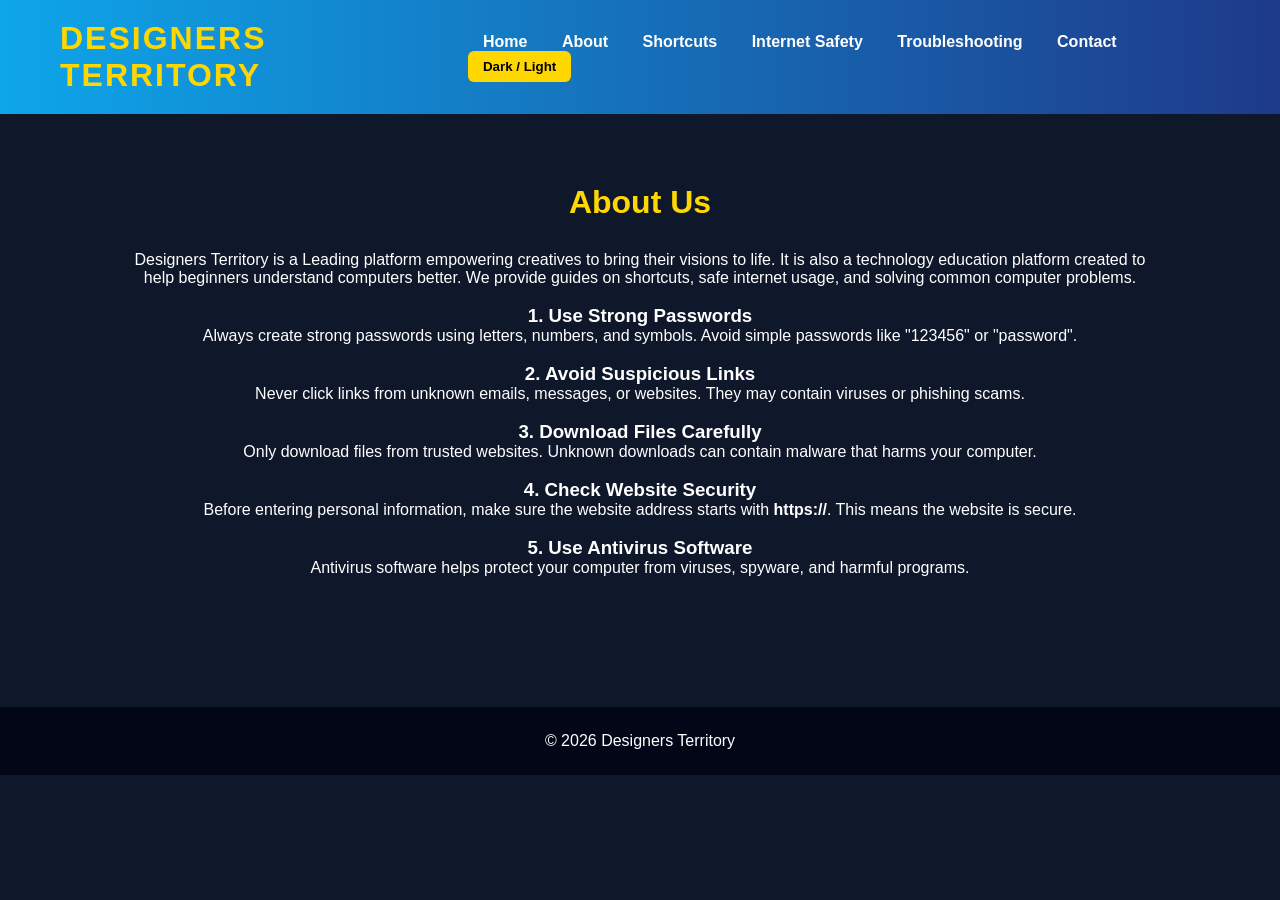
<file: about.html>
<!DOCTYPE html>
<html>

<head>

<title>About | Designers Territory</title>

<link rel="stylesheet" href="style.css">

</head>

<body>

<header>

<h1>DESIGNERS TERRITORY</h1>

<nav>

<a href="index.html">Home</a>
<a href="about.html">About</a>
<a href="shortcuts.html">Shortcuts</a>
<a href="internet-safety.html">Internet Safety</a>
<a href="troubleshooting.html">Troubleshooting</a>
<a href="contact.html">Contact</a>

<button class="toggle-btn" onclick="toggleMode()">Dark / Light</button>

</nav>

</header>


<section class="section">

<h2>About Us</h2>

<p>

Designers Territory is a Leading platform empowering creatives to bring their visions to life. It is also a technology education platform created
to help beginners understand computers better. We provide
guides on shortcuts, safe internet usage, and solving common
computer problems.

</p>

<br>

<h3>1. Use Strong Passwords</h3>

<p>
Always create strong passwords using letters, numbers, and symbols.
Avoid simple passwords like "123456" or "password".
</p>

<br>

<h3>2. Avoid Suspicious Links</h3>

<p>
Never click links from unknown emails, messages, or websites.
They may contain viruses or phishing scams.
</p>

<br>

<h3>3. Download Files Carefully</h3>

<p>
Only download files from trusted websites. Unknown downloads
can contain malware that harms your computer.
</p>

<br>

<h3>4. Check Website Security</h3>

<p>
Before entering personal information, make sure the website
address starts with <b>https://</b>. This means the website is secure.
</p>

<br>

<h3>5. Use Antivirus Software</h3>

<p>
Antivirus software helps protect your computer from viruses,
spyware, and harmful programs.
</p>

</section>

<footer>

<p>© 2026 Designers Territory</p>

</footer>

<script src="script.js"></script>
<script>
  window.addEventListener('DOMContentLoaded', () => {
    document.body.classList.add('loaded');
  });
</script>

</body>

</html>
</file>
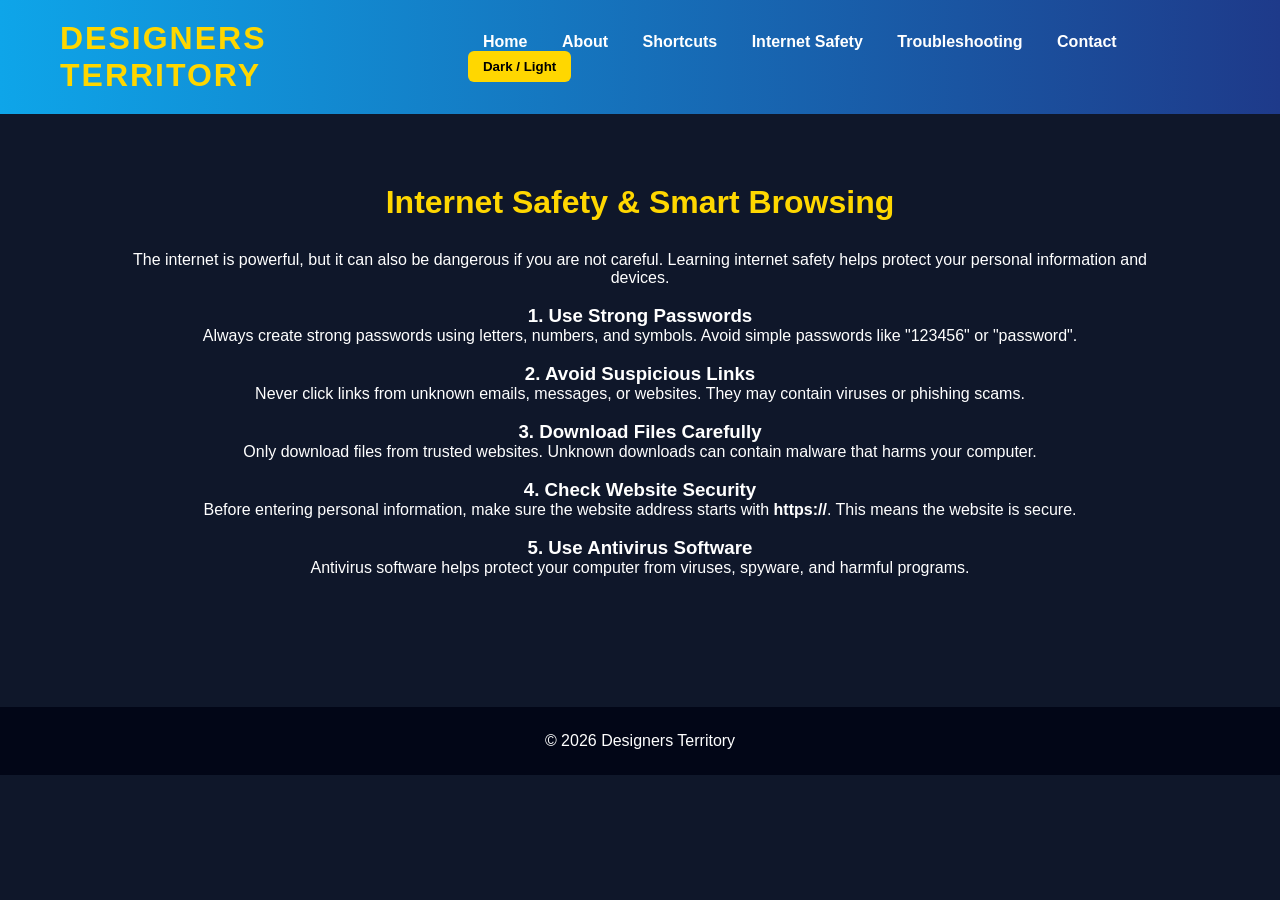
<file: internet-safety.html>
<!DOCTYPE html>
<html>

<head>

<title>Internet Safety | Designers Territory</title>

<link rel="stylesheet" href="style.css">

</head>

<body>

<header>

<h1>DESIGNERS TERRITORY</h1>

<nav>

<a href="index.html">Home</a>
<a href="about.html">About</a>
<a href="shortcuts.html">Shortcuts</a>
<a href="internet-safety.html">Internet Safety</a>
<a href="troubleshooting.html">Troubleshooting</a>
<a href="contact.html">Contact</a>

<button class="toggle-btn" onclick="toggleMode()">Dark / Light</button>

</nav>

</header>


<section class="section">

<h2>Internet Safety & Smart Browsing</h2>

<p>

The internet is powerful, but it can also be dangerous if you are not careful.
Learning internet safety helps protect your personal information and devices.

</p>

<br>

<h3>1. Use Strong Passwords</h3>

<p>
Always create strong passwords using letters, numbers, and symbols.
Avoid simple passwords like "123456" or "password".
</p>

<br>

<h3>2. Avoid Suspicious Links</h3>

<p>
Never click links from unknown emails, messages, or websites.
They may contain viruses or phishing scams.
</p>

<br>

<h3>3. Download Files Carefully</h3>

<p>
Only download files from trusted websites. Unknown downloads
can contain malware that harms your computer.
</p>

<br>

<h3>4. Check Website Security</h3>

<p>
Before entering personal information, make sure the website
address starts with <b>https://</b>. This means the website is secure.
</p>

<br>

<h3>5. Use Antivirus Software</h3>

<p>
Antivirus software helps protect your computer from viruses,
spyware, and harmful programs.
</p>

</section>

<footer>

<p>© 2026 Designers Territory</p>

</footer>

<script src="script.js"></script>
<script>
  window.addEventListener('DOMContentLoaded', () => {
    document.body.classList.add('loaded');
  });
</script>

</body>

</html>
</file>
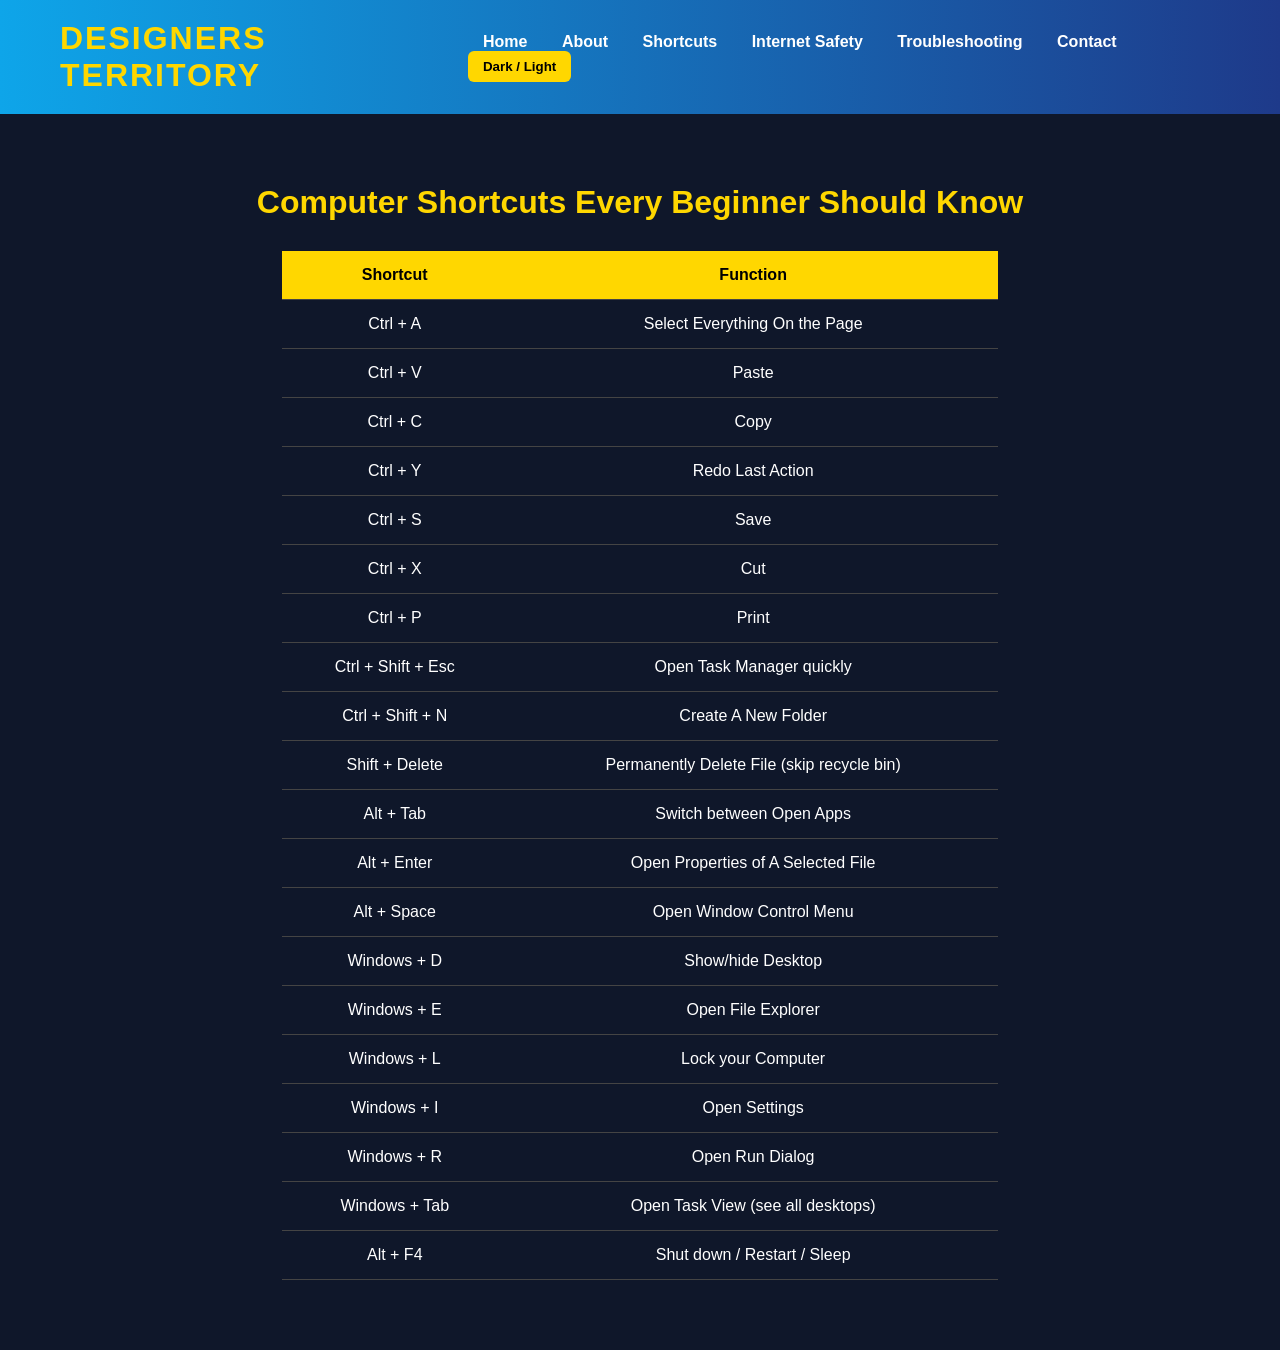
<file: shortcuts.html>
<!DOCTYPE html>
<html>

<head>

<title>Computer Shortcuts</title>

<link rel="stylesheet" href="style.css">

</head>

<body>

<header>

<h1>DESIGNERS TERRITORY</h1>

<nav>

<a href="index.html">Home</a>
<a href="about.html">About</a>
<a href="shortcuts.html">Shortcuts</a>
<a href="internet-safety.html">Internet Safety</a>
<a href="troubleshooting.html">Troubleshooting</a>
<a href="contact.html">Contact</a>

<button class="toggle-btn" onclick="toggleMode()">Dark / Light</button>

</nav>

</header>

<section class="section">

<h2>Computer Shortcuts Every Beginner Should Know</h2>

<table>

<tr>

<th>Shortcut</th>
<th>Function</th>

</tr>

<tr>

<td>Ctrl + A</td>
<td>Select Everything On the Page</td>

</tr>

<tr>

<td>Ctrl + V</td>
<td>Paste</td>

</tr>

<tr>

<td>Ctrl + C</td>
<td>Copy</td>

</tr>

<tr>

<td>Ctrl + Y</td>
<td>Redo Last Action</td>

</tr>

<tr>

<td>Ctrl + S</td>
<td>Save</td>

</tr>

<tr>

<td>Ctrl + X</td>
<td>Cut</td>

</tr>

<tr>

<td>Ctrl + P</td>
<td>Print</td>

</tr>

<tr>

<td>Ctrl + Shift + Esc</td>
<td>Open Task Manager quickly</td>

</tr>

<tr>

<td>Ctrl + Shift + N</td>
<td>Create A New Folder</td>

</tr>

<tr>

<td>Shift + Delete</td>
<td>Permanently Delete File (skip recycle bin)</td>

</tr>

<tr>

<td>Alt + Tab</td>
<td>Switch between Open Apps</td>

</tr>

<tr>

<td>Alt + Enter</td>
<td>Open Properties of A Selected File</td>

</tr>

<tr>

<td>Alt + Space</td>
<td>Open Window Control Menu</td>

</tr>

<tr>

<td>Windows + D</td>
<td>Show/hide Desktop</td>

</tr>

<tr>

<td>Windows + E</td>
<td>Open File Explorer</td>

</tr>

<tr>

<td>Windows + L</td>
<td>Lock your Computer</td>

</tr>

<tr>

<td>Windows + I</td>
<td>Open Settings</td>

</tr>

<tr>

<td>Windows + R</td>
<td>Open Run Dialog</td>

</tr>

<tr>

<td>Windows + Tab</td>
<td>Open Task View (see all desktops)</td>

</tr>

<tr>

<td>Alt + F4</td>
<td>Shut down / Restart / Sleep</td>

</tr>

</table>

</section>

<script src="script.js"></script>
<script>
  window.addEventListener('DOMContentLoaded', () => {
    document.body.classList.add('loaded');
  });
</script>

</body>

</html>
</file>
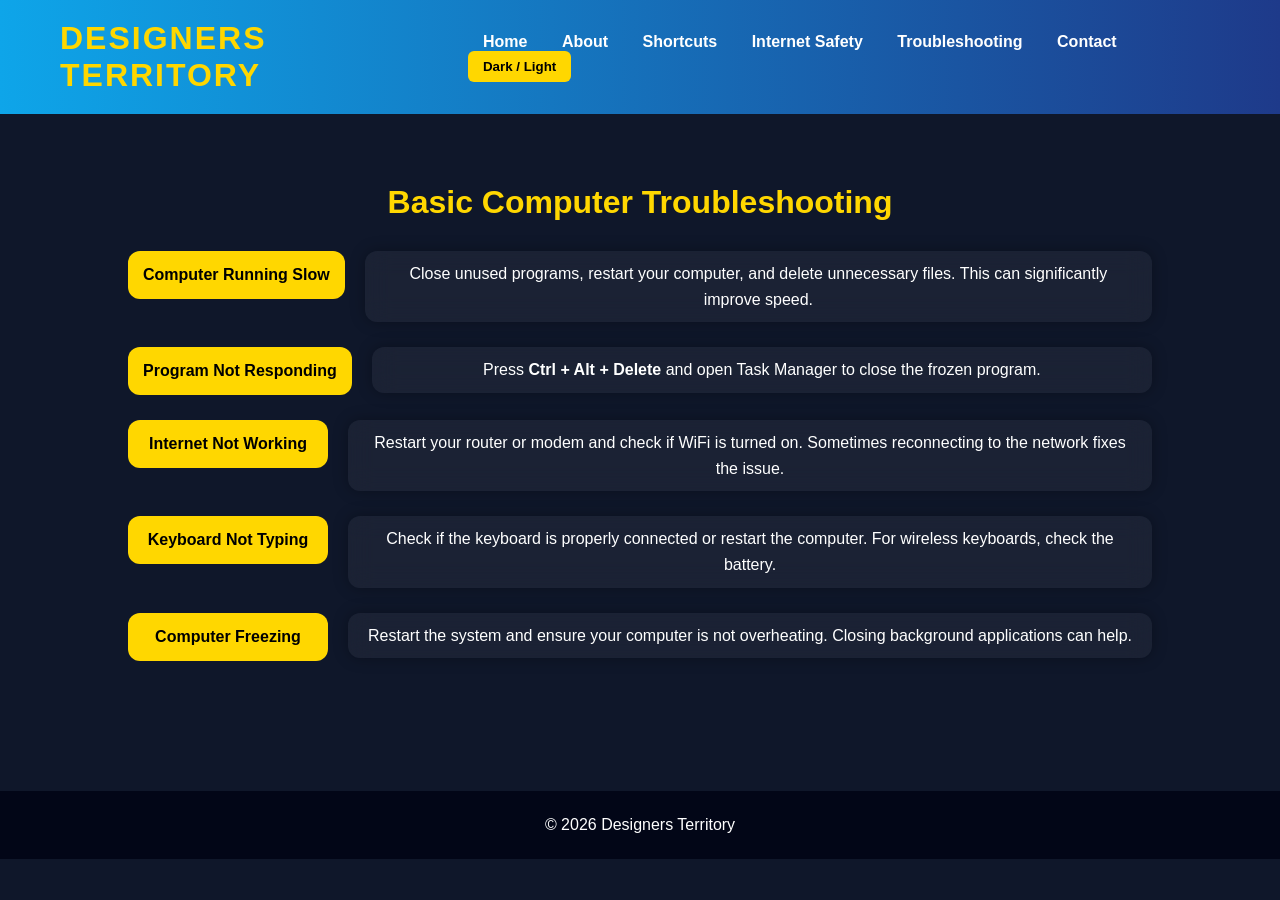
<file: troubleshooting.html>
<!DOCTYPE html>
<html>

<head>
  <title>Troubleshooting | Designers Territory</title>
  <link rel="stylesheet" href="style.css">
</head>

<body>

<header>
  <h1>DESIGNERS TERRITORY</h1>
  <nav>
    <a href="index.html">Home</a>
    <a href="about.html">About</a>
    <a href="shortcuts.html">Shortcuts</a>
    <a href="internet-safety.html">Internet Safety</a>
    <a href="troubleshooting.html">Troubleshooting</a>
    <a href="contact.html">Contact</a>
    <button class="toggle-btn" onclick="toggleMode()">Dark / Light</button>
  </nav>
</header>

<section class="section">

  <h2>Basic Computer Troubleshooting</h2>

  <div class="troubleshoot-container">

    <div class="troubleshoot-item">
      <div class="topic">Computer Running Slow</div>
      <div class="details">
        Close unused programs, restart your computer, and delete unnecessary files. This can significantly improve speed.
      </div>
    </div>

    <div class="troubleshoot-item">
      <div class="topic">Program Not Responding</div>
      <div class="details">
        Press <b>Ctrl + Alt + Delete</b> and open Task Manager to close the frozen program.
      </div>
    </div>

    <div class="troubleshoot-item">
      <div class="topic">Internet Not Working</div>
      <div class="details">
        Restart your router or modem and check if WiFi is turned on. Sometimes reconnecting to the network fixes the issue.
      </div>
    </div>

    <div class="troubleshoot-item">
      <div class="topic">Keyboard Not Typing</div>
      <div class="details">
        Check if the keyboard is properly connected or restart the computer. For wireless keyboards, check the battery.
      </div>
    </div>

    <div class="troubleshoot-item">
      <div class="topic">Computer Freezing</div>
      <div class="details">
        Restart the system and ensure your computer is not overheating. Closing background applications can help.
      </div>
    </div>

  </div>

</section>

<footer>
  <p>© 2026 Designers Territory</p>
</footer>

<script src="script.js"></script>
<script>
  window.addEventListener('DOMContentLoaded', () => {
    document.body.classList.add('loaded');
  });
</script>
</body>
</html>
</file>
<file: style.css>
*{
margin:0;
padding:0;
box-sizing:border-box;
font-family:Arial, Helvetica, sans-serif;
}

body{
background:#0f172a;
color:white;
transition:0.4s;
}

/* LIGHT MODE */

body.light{
background:white;
color:#111;
}

/* HEADER */

header{
display:flex;
justify-content:space-between;
align-items:center;
padding:20px 60px;
background:linear-gradient(90deg,#0ea5e9,#1e3a8a);
backdrop-filter:blur(10px);
}

header h1{
color:gold;
letter-spacing:2px;
}

nav a{
color:white;
margin:0 15px;
text-decoration:none;
font-weight:bold;
transition:0.3s;
}

nav a:hover{
color:gold;
}

/* DARK MODE BUTTON */

.toggle-btn{
background:gold;
border:none;
padding:8px 15px;
cursor:pointer;
border-radius:6px;
font-weight:bold;
}

/* HERO */

.hero{
padding:80px 10%;
}

.hero-container{
display:flex;
align-items:center;
gap:50px;
}

.hero-image img{
width:400px;
border-radius:15px;
box-shadow:0 0 30px rgba(255,215,0,0.5);
}

.hero-text h2{
font-size:40px;
margin-bottom:20px;
color:gold;
}

.hero-text p{
line-height:1.7;
}

/* SECTIONS */

.section{
padding:70px 10%;
text-align:center;
}

.section h2{
font-size:32px;
margin-bottom:30px;
color:gold;
}

.cards{
display:flex;
gap:30px;
justify-content:center;
flex-wrap:wrap;
}

.card{
width:300px;
padding:30px;
border-radius:15px;
background:rgba(255,255,255,0.05);
backdrop-filter:blur(12px);
transition:0.4s;
box-shadow:0 0 20px rgba(0,0,0,0.4);
}

.card:hover{
transform:translateY(-10px);
box-shadow:0 0 20px gold;
}

/* TABLE */

table{
width:70%;
margin:auto;
border-collapse:collapse;
}

th,td{
padding:15px;
border-bottom:1px solid #444;
}

th{
background:gold;
color:black;
}

/* CONTACT */

.contact-box{
text-align:center;
line-height:2;
font-size:18px;
}

/* FOOTER */

footer{
margin-top:60px;
text-align:center;
padding:25px;
background:#020617;
}

/* ANIMATION */

.hero,
.card{
animation:fadeIn 1.5s ease;
}

@keyframes fadeIn{
from{
opacity:0;
transform:translateY(40px);
}

to{
opacity:1;
transform:translateY(0);
}
}
/* Troubleshooting Two-Column Layout */

.troubleshoot-container {
  display: flex;
  flex-direction: column;
  gap: 25px;
  margin-top: 30px;
}

.troubleshoot-item {
  display: flex;
  align-items: flex-start;
  gap: 20px;
  flex-wrap: wrap;
}

.topic {
  min-width: 200px;
  background: gold;
  color: black;
  padding: 15px;
  border-radius: 12px;
  font-weight: bold;
  text-align: center;
}

.details {
  flex: 1;
  padding: 10px 15px;
  background: rgba(255,255,255,0.05);
  backdrop-filter: blur(12px);
  border-radius: 12px;
  box-shadow: 0 0 15px rgba(0,0,0,0.3);
  line-height: 1.6;
}

/* Hover effect for details card */
.details:hover {
  transform: translateY(-5px);
  box-shadow: 0 0 25px gold;
  transition: 0.3s;
}

/* Responsive for mobile */
@media (max-width: 768px) {
  .troubleshoot-item {
    flex-direction: column;
  }

  .topic {
    min-width: auto;
    width: 100%;
  }

  .details {
    width: 100%;
  }
}
<section class="section">


}
/* ABOUT PAGE STYLING */

.mission-box {
    border: 2px solid gold;
    padding: 15px 20px;
    border-radius: 12px;
    font-weight: bold;
    font-size: 20px;
    text-align: center;
    max-width: 400px;
    margin: 20px auto 10px auto;
    color: gold;
}

.mission-details {
    background: rgba(255,255,255,0.05);
    backdrop-filter: blur(12px);
    padding: 20px;
    border-radius: 12px;
    width: 80%;
    margin: 0 auto 20px auto;
    line-height: 1.7;
    text-align: center;
    box-shadow: 0 0 20px rgba(0,0,0,0.4);
}

/* LIGHT MODE override */
body.light .mission-details {
    background: rgba(0,0,0,0.05);
}
body {
    opacity: 0;
    transform: translateY(20px);
    transition: opacity 0.8s ease, transform 0.8s ease;
}

body.loaded {
    opacity: 1;
    transform: translateY(0);
}
</file>
